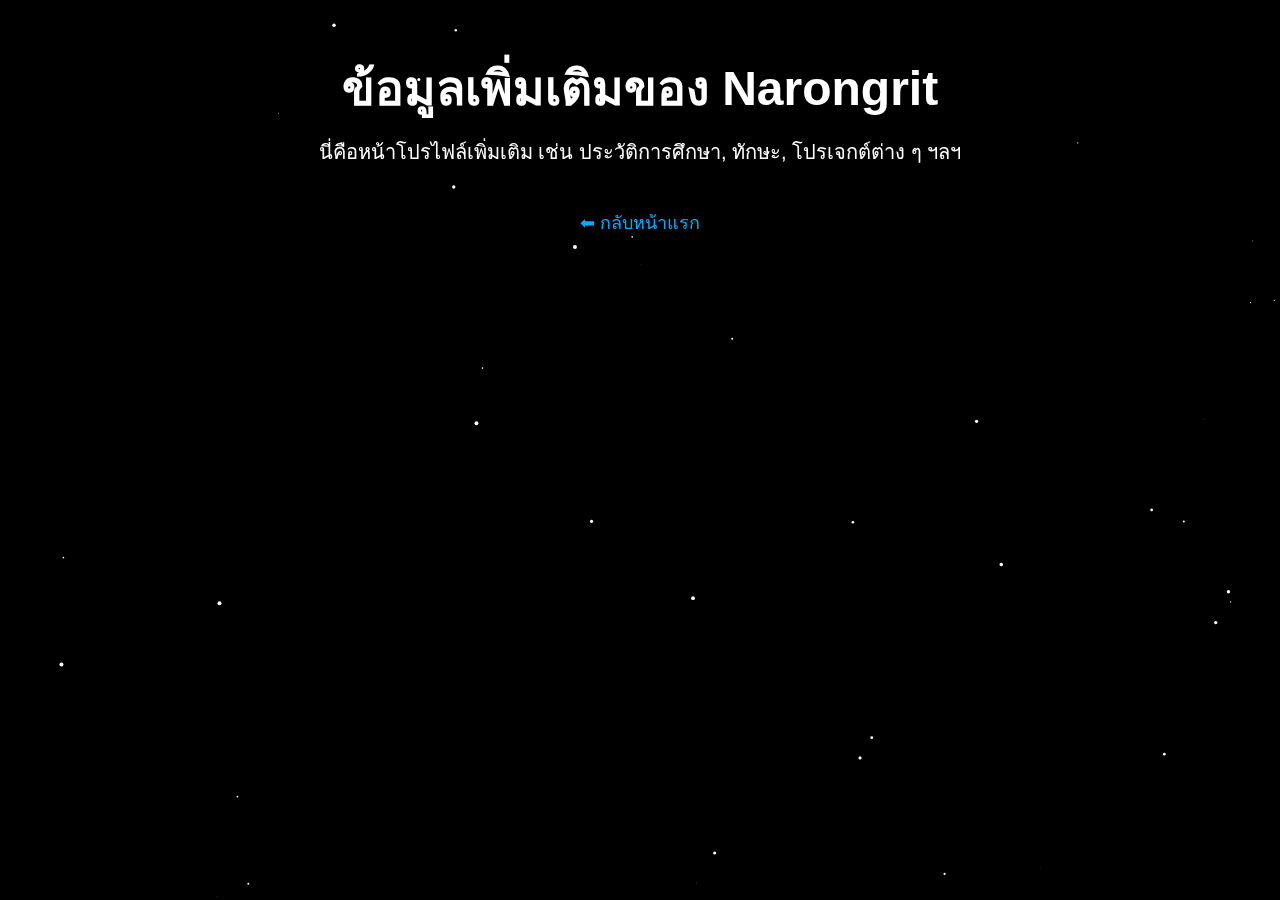
<file: about.html>
<!DOCTYPE html>
<html lang="th">
<head>
  <meta charset="UTF-8">
  <title>ข้อมูลเพิ่มเติม</title>
  <style>
    body {
      margin: 0;
      padding: 0;
      height: 100vh;
      background-color: #000; /* สีพื้นหลังดำแบบอวกาศ */
      overflow: hidden;
      position: relative;
      font-family: sans-serif;
    }

    canvas {
      position: absolute;
      top: 0;
      left: 0;
      width: 100%;
      height: 100%;
      z-index: 0;
    }

    .content {
      position: relative;
      z-index: 1;
      color: white;
      text-align: center;
      padding-top: 50px;
    }

    h1 {
      font-size: 48px;
      margin: 0;
      padding: 0;
    }

    p {
      font-size: 20px;
      margin-top: 10px;
    }

    a {
      display: inline-block;
      margin-top: 20px;
      color: #00aaff;
      text-decoration: none;
      font-size: 18px;
    }

    a:hover {
      text-decoration: underline;
    }
  </style>
</head>
<body>
  <canvas id="bgCanvas"></canvas>

  <div class="content">
    <h1>ข้อมูลเพิ่มเติมของ Narongrit</h1>
    <p>นี่คือหน้าโปรไฟล์เพิ่มเติม เช่น ประวัติการศึกษา, ทักษะ, โปรเจกต์ต่าง ๆ ฯลฯ</p>
    <a href="index.html">⬅ กลับหน้าแรก</a>
  </div>

  <script>
    const canvas = document.getElementById('bgCanvas');
    const ctx = canvas.getContext('2d');
    let width, height;
    let stars = [];

    function resizeCanvas() {
      width = canvas.width = window.innerWidth;
      height = canvas.height = window.innerHeight;
    }

    function createStar() {
      const size = Math.random() * 2;
      const speed = 0.3 + Math.random() * 0.7;
      const x = Math.random() * width;
      const y = Math.random() * height;
      stars.push({ x, y, size, speed });
    }

    function drawStars() {
      ctx.clearRect(0, 0, width, height);

      for (let i = 0; i < stars.length; i++) {
        const star = stars[i];
        ctx.beginPath();
        ctx.arc(star.x, star.y, star.size, 0, Math.PI * 2);
        ctx.fillStyle = 'white';
        ctx.fill();

        star.x += star.speed;

        if (star.x > width) {
          star.x = 0;
          star.y = Math.random() * height;
        }
      }
    }

    function animate() {
      if (stars.length < 500) {
        createStar();
      }
      drawStars();
      requestAnimationFrame(animate);
    }

    resizeCanvas();
    window.addEventListener('resize', resizeCanvas);
    animate();
  </script>
</body>
</html>
</file>
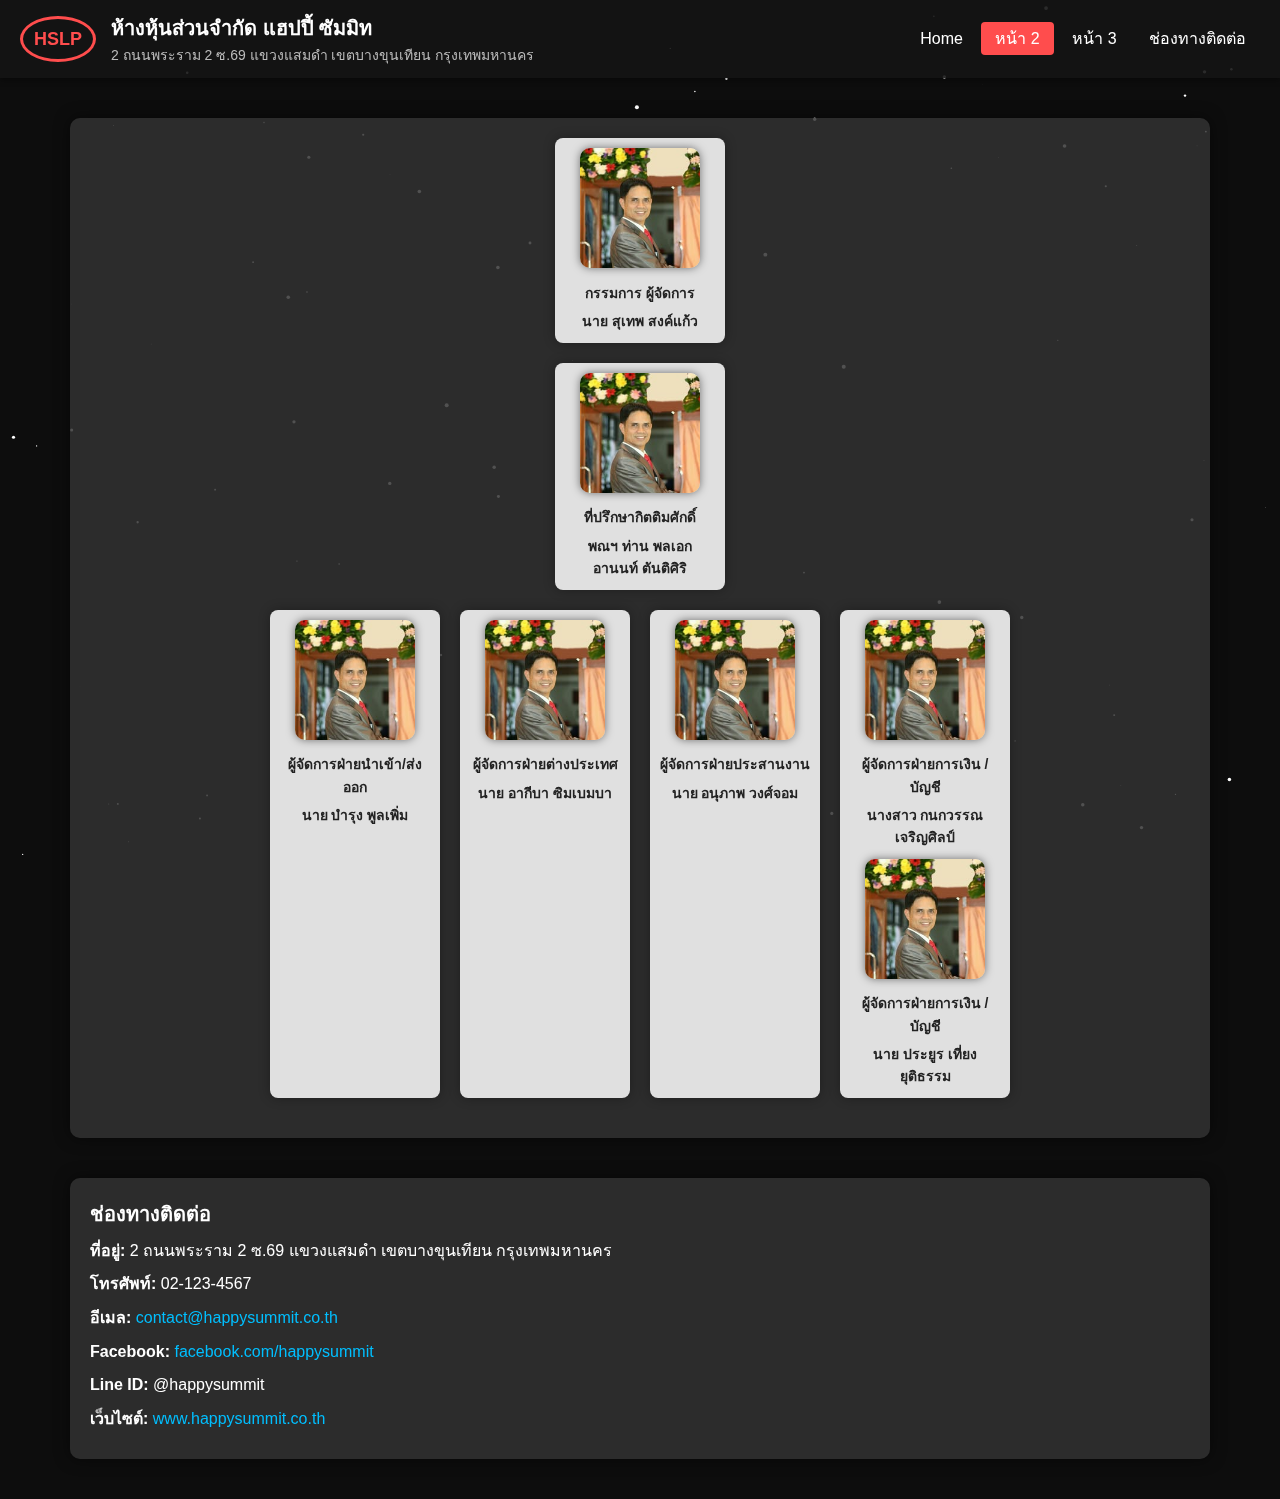
<file: T2.html>
<!DOCTYPE html>
<html lang="th">
<head>
<meta charset="UTF-8">
<meta name="viewport" content="width=device-width, initial-scale=1.0">
<title>Happy Summit</title>
<style>
  body {
    font-family: "Segoe UI", Arial, sans-serif;
    margin: 0;
    padding: 0;
    background: #0d0d0d;
    color: #fff;
    line-height: 1.6;
  }

  /* Canvas background */
  canvas#starsCanvas {
    position: fixed;
    top: 0;
    left: 0;
    z-index: -1;
  }

  /* Navigation Bar */
  nav {
    background: rgba(20, 20, 20, 0.9);
    display: flex;
    justify-content: space-between;
    align-items: center;
    padding: 12px 20px;
    box-shadow: 0 2px 6px rgba(0,0,0,0.4);
  }

  nav a {
    color: #fff;
    text-decoration: none;
    padding: 8px 14px;
    font-size: 16px;
    border-radius: 4px;
    transition: background 0.3s;
  }

  nav a:hover {
    background: #ff4d4d;
  }

  /* Logo area */
  .level2 {
    display: flex;
    align-items: center;
    gap: 15px;
  }

  .circle-container {
    width: 70px;
    height: 40px;
    border: 3px solid #ff4d4d;
    border-radius: 50%;
    display: flex;
    justify-content: center;
    align-items: center;
    color: #ff4d4d;
    font-weight: bold;
    font-size: 18px;
    user-select: none;
  }

  h1 {
    font-size: 20px;
    margin: 0;
  }

  h2 {
    font-size: 14px;
    font-weight: normal;
    margin: 0;
    color: #bbb;
  }

  /* Container content */
  .container {
    max-width: 1100px;
    margin: 40px auto;
    padding: 20px;
    background: rgba(50, 50, 50, 0.85);
    border-radius: 10px;
    box-shadow: 0 0 15px rgba(0,0,0,0.5);
  }

  /* Staff Card */
  .level {
    display: flex;
    justify-content: center;
    gap: 20px;
    flex-wrap: wrap;
    margin-bottom: 20px;
  }

  .node, .node2 {
    background: #e0e0e0;
    padding: 10px;
    border-radius: 8px;
    width: 150px;
    text-align: center;
    box-shadow: 0 0 12px rgba(0,0,0,0.3);
    transition: transform 0.3s;
  }

  .node:hover, .node2:hover {
    transform: translateY(-5px);
  }

  .node img, .node2 img {
    height: 120px;
    border-radius: 10px;
    object-fit: cover;
    box-shadow: 0 0 8px rgba(0,0,0,0.5);
    transition: transform 0.3s ease;
  }

  .node img:hover, .node2 img:hover {
    transform: scale(1.05);
  }

  .node p, .node2 p {
    font-size: 14px;
    font-weight: bold;
    color: #222;
    margin: 6px 0 0;
  }

  /* Contact Info */
  .contact-info p {
    margin: 8px 0;
  }
  .contact-info a {
    color: #00bfff;
    text-decoration: none;
  }
  .contact-info a:hover {
    text-decoration: underline;
  }

  /* Responsive */
  @media (max-width: 700px) {
    nav {
      flex-direction: column;
      gap: 10px;
    }
    .level {
      flex-direction: column;
      align-items: center;
    }
  }
</style>
</head>
<body>

<canvas id="starsCanvas"></canvas>

<nav>
  <div class="level2">
    <div class="circle-container">HSLP</div>
    <div>
      <h1>ห้างหุ้นส่วนจำกัด แฮปปี้ ซัมมิท</h1>
      <h2>2 ถนนพระราม 2 ซ.69 แขวงแสมดำ เขตบางขุนเทียน กรุงเทพมหานคร</h2>
    </div>
  </div>
  <div>
    <a href="T1.html">Home</a>
    <a href="T2.html" style="background:#ff4d4d;">หน้า 2</a>
    <a href="T3.html">หน้า 3</a>
    <a href="T4.html">ช่องทางติดต่อ</a>
  </div>
</nav>

<div class="container">
  <!-- ระดับ 1 -->
  <div class="level">
    <div class="node">
      <img src="ceo2.jpg" alt="CEO">
      <p>กรรมการ ผู้จัดการ</p>
      <p>นาย สุเทพ  สงค์แก้ว</p>
    </div>
  </div>

  <!-- ระดับ 2 -->
  <div class="level">
    <div class="node">
      <img src="ceo2.jpg" alt="Advisor">
      <p>ที่ปรึกษากิตติมศักดิ์</p>
      <p>พณฯ ท่าน พลเอก อานนท์ ตันติศิริ</p>
    </div>
  </div>

  <!-- ระดับ 3 -->
  <div class="level">
    <div class="node">
      <img src="ceo2.jpg" alt="Manager 1">
      <p>ผู้จัดการฝ่ายนำเข้า/ส่งออก</p>
      <p>นาย บำรุง  พูลเพิ่ม</p>
    </div>
    <div class="node">
      <img src="ceo2.jpg" alt="Manager 2">
      <p>ผู้จัดการฝ่ายต่างประเทศ</p>
      <p>นาย อากีบา  ซิมเบมบา</p>
    </div>
    <div class="node">
      <img src="ceo2.jpg" alt="Manager 3">
      <p>ผู้จัดการฝ่ายประสานงาน</p>
      <p>นาย อนุภาพ  วงศ์จอม</p>
    </div>
    <div class="node2">
      <img src="ceo2.jpg" alt="Finance 1">
      <p>ผู้จัดการฝ่ายการเงิน / บัญชี</p>
      <p>นางสาว กนกวรรณ  เจริญศิลป์</p>
      <img src="ceo2.jpg" alt="Finance 2" style="margin-top:10px;">
      <p>ผู้จัดการฝ่ายการเงิน / บัญชี</p>
      <p>นาย ประยูร  เที่ยงยุติธรรม</p>
    </div>
  </div>
</div>

<div class="container contact-info">
  <h1>ช่องทางติดต่อ</h1>
  <p><strong>ที่อยู่:</strong> 2 ถนนพระราม 2 ซ.69 แขวงแสมดำ เขตบางขุนเทียน กรุงเทพมหานคร</p>
  <p><strong>โทรศัพท์:</strong> 02-123-4567</p>
  <p><strong>อีเมล:</strong> <a href="mailto:contact@happysummit.co.th">contact@happysummit.co.th</a></p>
  <p><strong>Facebook:</strong> <a href="https://www.facebook.com/happysummit" target="_blank">facebook.com/happysummit</a></p>
  <p><strong>Line ID:</strong> @happysummit</p>
  <p><strong>เว็บไซต์:</strong> <a href="https://www.happysummit.co.th" target="_blank">www.happysummit.co.th</a></p>
</div>

<script>
  const canvas = document.getElementById('starsCanvas');
  const ctx = canvas.getContext('2d');
  let stars = [];
  let mouse = { x: null, y: null };

  function resizeCanvas() {
    canvas.width = window.innerWidth;
    canvas.height = window.innerHeight;
  }
  window.addEventListener('resize', resizeCanvas);
  resizeCanvas();

  class Star {
    constructor(x, y, radius) {
      this.x = x;
      this.y = y;
      this.radius = radius;
      this.vx = (Math.random() - 0.5) * 0.5;
      this.vy = (Math.random() - 0.5) * 0.5;
    }
    draw() {
      ctx.beginPath();
      ctx.arc(this.x, this.y, this.radius, 0, Math.PI * 2);
      ctx.fillStyle = 'white';
      ctx.fill();
    }
    update() {
      this.x += this.vx;
      this.y += this.vy;
      if (this.x < 0 || this.x > canvas.width) this.vx *= -1;
      if (this.y < 0 || this.y > canvas.height) this.vy *= -1;
      this.draw();
    }
  }

  function initStars() {
    stars = [];
    for (let i = 0; i < 100; i++) {
      let radius = Math.random() * 2;
      let x = Math.random() * canvas.width;
      let y = Math.random() * canvas.height;
      stars.push(new Star(x, y, radius));
    }
  }

  function connectStars() {
    for (let a = 0; a < stars.length; a++) {
      for (let b = a + 1; b < stars.length; b++) {
        let dx = stars[a].x - stars[b].x;
        let dy = stars[a].y - stars[b].y;
        let dist = Math.sqrt(dx * dx + dy * dy);
        if (dist < 120 && mouse.x && mouse.y) {
          let dxm = stars[a].x - mouse.x;
          let dym = stars[a].y - mouse.y;
          let distMouse = Math.sqrt(dxm * dxm + dym * dym);
          if (distMouse < 150) {
            ctx.beginPath();
            ctx.strokeStyle = 'rgba(255,255,255,0.3)';
            ctx.lineWidth = 0.5;
            ctx.moveTo(stars[a].x, stars[a].y);
            ctx.lineTo(stars[b].x, stars[b].y);
            ctx.stroke();
          }
        }
      }
    }
  }

  function animate() {
    ctx.clearRect(0, 0, canvas.width, canvas.height);
    stars.forEach(star => star.update());
    connectStars();
    requestAnimationFrame(animate);
  }

  window.addEventListener('mousemove', e => {
    mouse.x = e.x;
    mouse.y = e.y;
  });
  window.addEventListener('mouseout', () => {
    mouse.x = null;
    mouse.y = null;
  });

  initStars();
  animate();
</script>
</body>
</html>
</file>
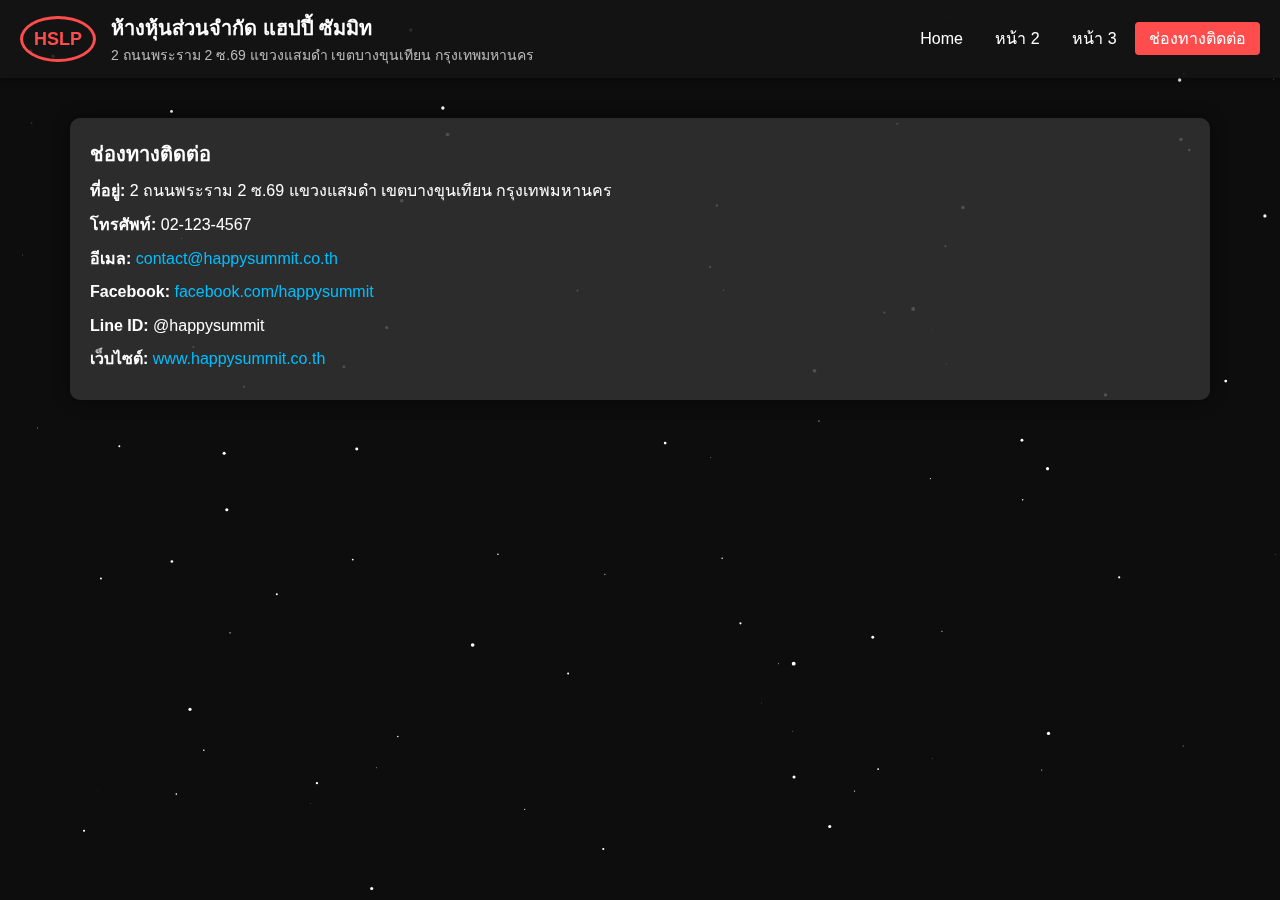
<file: T4.html>
<!DOCTYPE html>
<html lang="th">
<head>
<meta charset="UTF-8">
<meta name="viewport" content="width=device-width, initial-scale=1.0">
<title>Happy Summit</title>
<style>
  body {
    font-family: "Segoe UI", Arial, sans-serif;
    margin: 0;
    padding: 0;
    background: #0d0d0d;
    color: #fff;
    line-height: 1.6;
  }

  /* Canvas background */
  canvas#starsCanvas {
    position: fixed;
    top: 0;
    left: 0;
    z-index: -1;
  }

  /* Navigation Bar */
  nav {
    background: rgba(20, 20, 20, 0.9);
    display: flex;
    justify-content: space-between;
    align-items: center;
    padding: 12px 20px;
    box-shadow: 0 2px 6px rgba(0,0,0,0.4);
  }

  nav a {
    color: #fff;
    text-decoration: none;
    padding: 8px 14px;
    font-size: 16px;
    border-radius: 4px;
    transition: background 0.3s;
  }

  nav a:hover {
    background: #ff4d4d;
  }

  /* Logo area */
  .level2 {
    display: flex;
    align-items: center;
    gap: 15px;
  }

  .circle-container {
    width: 70px;
    height: 40px;
    border: 3px solid #ff4d4d;
    border-radius: 50%;
    display: flex;
    justify-content: center;
    align-items: center;
    color: #ff4d4d;
    font-weight: bold;
    font-size: 18px;
    user-select: none;
  }

  h1 {
    font-size: 20px;
    margin: 0;
  }

  h2 {
    font-size: 14px;
    font-weight: normal;
    margin: 0;
    color: #bbb;
  }

  /* Container content */
  .container {
    max-width: 1100px;
    margin: 40px auto;
    padding: 20px;
    background: rgba(50, 50, 50, 0.85);
    border-radius: 10px;
    box-shadow: 0 0 15px rgba(0,0,0,0.5);
  }

  /* Staff Card */
  .level {
    display: flex;
    justify-content: center;
    gap: 20px;
    flex-wrap: wrap;
    margin-bottom: 20px;
  }

  .node, .node2 {
    background: #e0e0e0;
    padding: 10px;
    border-radius: 8px;
    width: 150px;
    text-align: center;
    box-shadow: 0 0 12px rgba(0,0,0,0.3);
    transition: transform 0.3s;
  }

  .node:hover, .node2:hover {
    transform: translateY(-5px);
  }

  .node img, .node2 img {
    height: 120px;
    border-radius: 10px;
    object-fit: cover;
    box-shadow: 0 0 8px rgba(0,0,0,0.5);
    transition: transform 0.3s ease;
  }

  .node img:hover, .node2 img:hover {
    transform: scale(1.05);
  }

  .node p, .node2 p {
    font-size: 14px;
    font-weight: bold;
    color: #222;
    margin: 6px 0 0;
  }

  /* Contact Info */
  .contact-info p {
    margin: 8px 0;
  }
  .contact-info a {
    color: #00bfff;
    text-decoration: none;
  }
  .contact-info a:hover {
    text-decoration: underline;
  }

  /* Responsive */
  @media (max-width: 700px) {
    nav {
      flex-direction: column;
      gap: 10px;
    }
    .level {
      flex-direction: column;
      align-items: center;
    }
  }
</style>
</head>
<body>

<canvas id="starsCanvas"></canvas>

<nav>
  <div class="level2">
    <div class="circle-container">HSLP</div>
    <div>
      <h1>ห้างหุ้นส่วนจำกัด แฮปปี้ ซัมมิท</h1>
      <h2>2 ถนนพระราม 2 ซ.69 แขวงแสมดำ เขตบางขุนเทียน กรุงเทพมหานคร</h2>
    </div>
  </div>
  <div>
    <a href="T1.html">Home</a>
    <a href="T2.html">หน้า 2</a>
    <a href="T3.html">หน้า 3</a>
    <a href="T4.html"style="background:#ff4d4d;">ช่องทางติดต่อ</a>
  </div>
</nav>

<div class="container contact-info">
  <h1>ช่องทางติดต่อ</h1>
  <p><strong>ที่อยู่:</strong> 2 ถนนพระราม 2 ซ.69 แขวงแสมดำ เขตบางขุนเทียน กรุงเทพมหานคร</p>
  <p><strong>โทรศัพท์:</strong> 02-123-4567</p>
  <p><strong>อีเมล:</strong> <a href="mailto:contact@happysummit.co.th">contact@happysummit.co.th</a></p>
  <p><strong>Facebook:</strong> <a href="https://www.facebook.com/happysummit" target="_blank">facebook.com/happysummit</a></p>
  <p><strong>Line ID:</strong> @happysummit</p>
  <p><strong>เว็บไซต์:</strong> <a href="https://www.happysummit.co.th" target="_blank">www.happysummit.co.th</a></p>
</div>

<script>
  const canvas = document.getElementById('starsCanvas');
  const ctx = canvas.getContext('2d');
  let stars = [];
  let mouse = { x: null, y: null };

  function resizeCanvas() {
    canvas.width = window.innerWidth;
    canvas.height = window.innerHeight;
  }
  window.addEventListener('resize', resizeCanvas);
  resizeCanvas();

  class Star {
    constructor(x, y, radius) {
      this.x = x;
      this.y = y;
      this.radius = radius;
      this.vx = (Math.random() - 0.5) * 0.5;
      this.vy = (Math.random() - 0.5) * 0.5;
    }
    draw() {
      ctx.beginPath();
      ctx.arc(this.x, this.y, this.radius, 0, Math.PI * 2);
      ctx.fillStyle = 'white';
      ctx.fill();
    }
    update() {
      this.x += this.vx;
      this.y += this.vy;
      if (this.x < 0 || this.x > canvas.width) this.vx *= -1;
      if (this.y < 0 || this.y > canvas.height) this.vy *= -1;
      this.draw();
    }
  }

  function initStars() {
    stars = [];
    for (let i = 0; i < 100; i++) {
      let radius = Math.random() * 2;
      let x = Math.random() * canvas.width;
      let y = Math.random() * canvas.height;
      stars.push(new Star(x, y, radius));
    }
  }

  function connectStars() {
    for (let a = 0; a < stars.length; a++) {
      for (let b = a + 1; b < stars.length; b++) {
        let dx = stars[a].x - stars[b].x;
        let dy = stars[a].y - stars[b].y;
        let dist = Math.sqrt(dx * dx + dy * dy);
        if (dist < 120 && mouse.x && mouse.y) {
          let dxm = stars[a].x - mouse.x;
          let dym = stars[a].y - mouse.y;
          let distMouse = Math.sqrt(dxm * dxm + dym * dym);
          if (distMouse < 150) {
            ctx.beginPath();
            ctx.strokeStyle = 'rgba(255,255,255,0.3)';
            ctx.lineWidth = 0.5;
            ctx.moveTo(stars[a].x, stars[a].y);
            ctx.lineTo(stars[b].x, stars[b].y);
            ctx.stroke();
          }
        }
      }
    }
  }

  function animate() {
    ctx.clearRect(0, 0, canvas.width, canvas.height);
    stars.forEach(star => star.update());
    connectStars();
    requestAnimationFrame(animate);
  }

  window.addEventListener('mousemove', e => {
    mouse.x = e.x;
    mouse.y = e.y;
  });
  window.addEventListener('mouseout', () => {
    mouse.x = null;
    mouse.y = null;
  });

  initStars();
  animate();
</script>
</body>
</html>
</file>
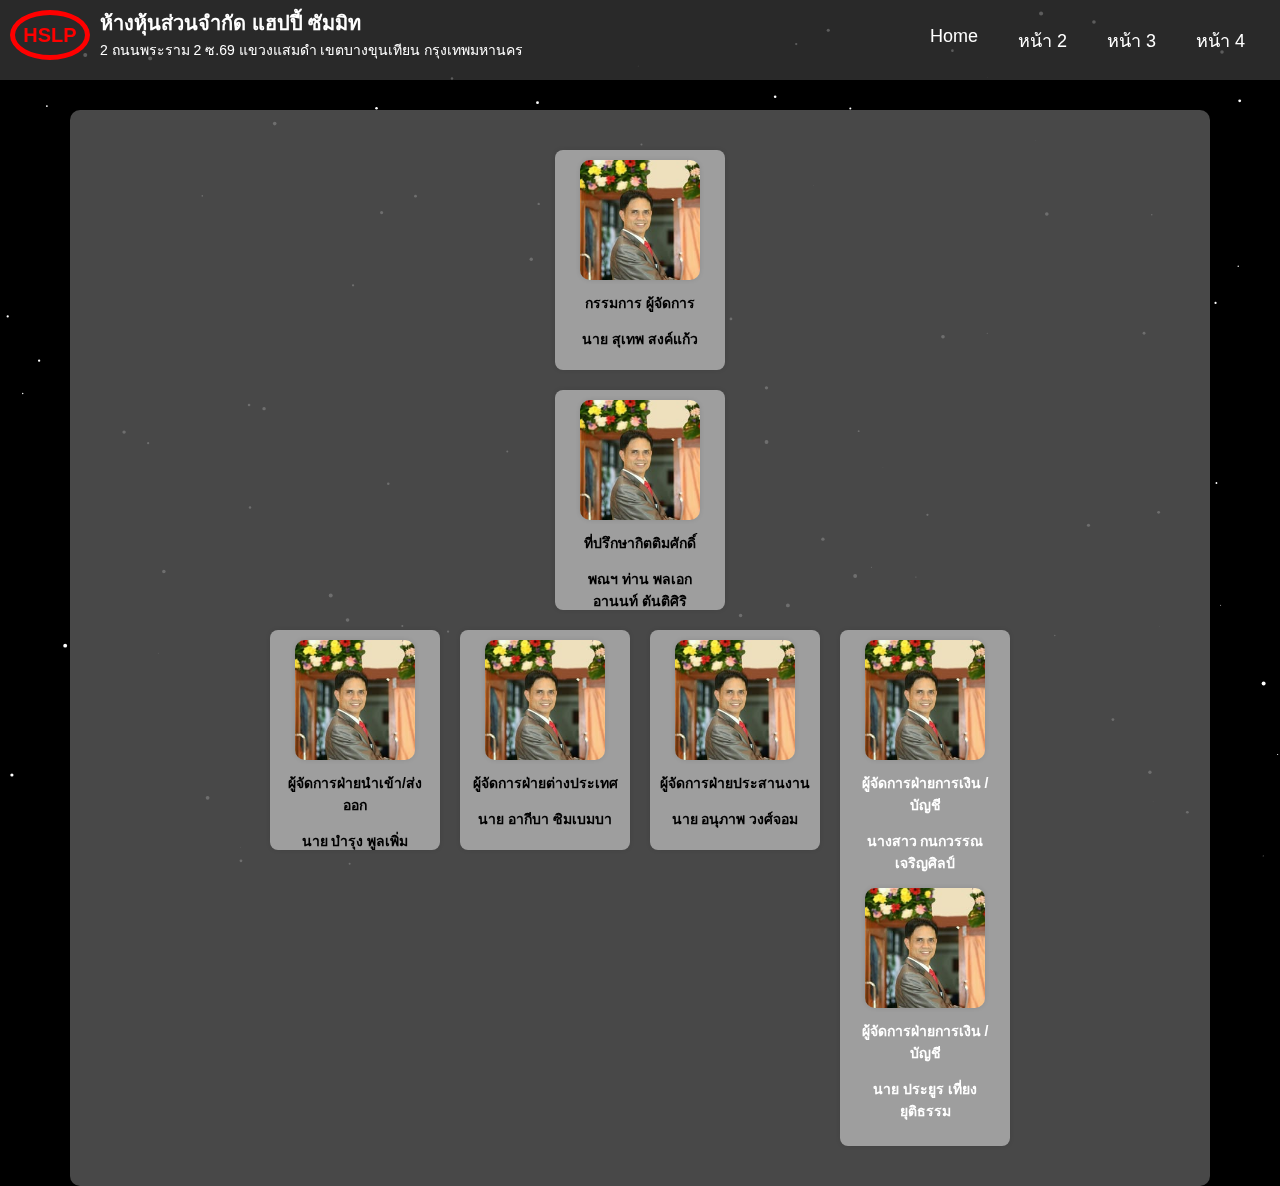
<file: test.html>
<!DOCTYPE html>
<html lang="th">
<head>
<meta charset="UTF-8">
<meta name="viewport" content="width=device-width, initial-scale=1.0">
<title>Happy Summit</title>
<style>
  body{
    font-family: Arial, sans-serif;
    margin:0;
    padding:0;
    background:#000; /* พื้นหลังสีดำรอง */
    color:#fff;
  }

  /* ทำให้ canvas อยู่ด้านหลัง */
  canvas#starsCanvas {
    position: fixed;
    top: 0;
    left: 0;
    z-index: -1;
  }

  /* เมนูนำทาง */
  nav{
    background:rgba(51,51,51,0.8);
    display:flex;
    flex-wrap:wrap;
    padding:10px;
    /*justify-content:center;*/

    justify-content: space-between; /* กระจายซ้าย-ขวา */
    align-items: center;
  }
  nav a{
    color:#fff;
    text-decoration:none;
    padding:10px 15px;
    display:inline-block;
  }
  nav a:hover{
    background:#555;
  }

  h1 {
    font-size: 20px;
    margin-top: auto;
    margin-bottom: -0px;
  }
  
  h2 {
    font-size: 14px;
    font-weight: normal;
    margin-top: 0;
  }

  .node p {
    font-size: 16px;
    color:#000;
  }

  nav a {
    font-size: 18px;
    margin-right: 10px;
    /*margin-left: auto; /* ผลัก block ไปทางขวา */
  }

  /* เนื้อหา */
  .container{
    max-width:1100px;
    margin:0 auto;
    padding:20px;
    position:relative;
    z-index:1; /* ให้อยู่เหนือ canvas */
    background: rgba(85, 85, 85, 0.85);
    border-radius: 10px;
      margin-top: 30px; /* ช่องว่างเฉพาะ container ถัดไป */
  }
  .circle-container {
    width: 70px;
    height: 40px;
    border: 5px solid red; /* วงกลมสีแดง */
    border-radius: 100% / 100%; /* ทำให้เป็นวงกลม */
    display: flex;
    justify-content: center;
    align-items: center;
    color: red; /* ตัวอักษรสีแดง */
    font-size: 20px;
    font-weight: bold;
    font-family: Arial, sans-serif;
    user-select: none;
    /*margin: 40px auto;*/
    margin-bottom: 10px; /* ปรับระยะห่างกับหัวข้อถัดไป */

    
  }
  /* แผนผังองค์กร */
  .level{
    display:flex;
    justify-content:center;
    gap:20px;
    margin:20px 0;
    flex-wrap:wrap;
  }
  .level2 {
    height: 60px;
    /*order: 2;*/ 
    /*margin-left: auto; /* ผลัก block ไปทางขวา */
    display: flex;
    justify-content: center;
    align-items: center; /* จัดแนวแกนขวางให้ตรงกลาง */
    gap: 10px; /* เว้นระยะห่างระหว่าง HSLP กับหัวข้อ */
    flex-direction: row; /* เรียงแนวนอน */
    
  }

  .titles {
    display: flex;
    flex-direction: column;
    justify-content: center;
    
  }
  .titles2 {

    display: flex;
    justify-content: center;
  }
  .node{
    background:#9e9e9e;
    padding:10px;
    border-radius:8px;
    box-shadow:0 0 5px rgba(0, 0, 0, 0.1);
    text-align:center;
    width:150px;
    height: 200px; /*200px; /* ความสูงกำหนดตายตัว */
  }
  .node2{
    background:#9e9e9e;
    padding:10px;
    border-radius:8px;
    box-shadow:0 0 5px rgba(0, 0, 0, 0.1);
    text-align:center;
    width:150px;
    height: auto; /*200px; /* ความสูงกำหนดตายตัว */
  }
  .node img {
    width: auto; /*100%;*/
    height: 120px; /* ความสูงกำหนดตายตัว */
    border-radius: 10px;
      box-shadow:0 0 5px rgba(0, 0, 0, 0.1);
    object-fit: cover;
  }
  .node p{
    font-size: 14px;
    margin-top:8px;
    font-weight:bold;
  }

  .node2 img {
    width: auto; /*100%;*/
    height: 120px; /* ความสูงกำหนดตายตัว */
    border-radius: 10px;
      box-shadow:0 0 5px rgba(0, 0, 0, 0.1);
    object-fit: cover;
  }
  .node2 p{
    font-size: 14px;/*14px*/
    margin-top:8px;
    font-weight:bold;
  }
  /* Responsive: มือถือแนวตั้ง */
  @media (max-width:700px){
    nav{
      flex-direction:column;
      align-items:center;
    }
    nav a{
      width:100%;
      text-align:center;
      border-bottom:1px solid #444;
    }
    .level{
      flex-direction:column;
      align-items:center;
    }
    .node{
      width:90%;
      max-width:300px;
    }
  }
  
</style>
</head>
<body>

<canvas id="starsCanvas"></canvas>

<nav>
  <div class="level2">
    <div class="circle-container">HSLP</div>
    <div class="titles">
      <h1>ห้างหุ้นส่วนจำกัด แฮปปี้ ซัมมิท</h1>
      <h2>2 ถนนพระราม 2 ซ.69 แขวงแสมดำ เขตบางขุนเทียน กรุงเทพมหานคร</h2>
    </div>
  </div>
  <div class="titles2"> 
    <a href="happyhome.html">Home</a>
    <a href="page2.html">หน้า 2</a>
    <a href="page3.html">หน้า 3</a>
    <a href="page4.html">หน้า 4</a>
  </div>
</nav>

<div class="container">
  <!-- ระดับ 1 -->
  <div class="level">
    <div class="node">
      <img src="ceo2.jpg" alt="CEO">
      <p>กรรมการ ผู้จัดการ</p>
      <p>นาย สุเทพ  สงค์แก้ว</p>
    </div>
  </div>
  <!-- ระดับ 2 -->
  <div class="level">
    <div class="node">
      <img src="ceo2.jpg" alt="CEO">
      <p>ที่ปรึกษากิตติมศักดิ์</p>
      <p>พณฯ ท่าน พลเอก อานนท์ ตันติศิริ</p>
    </div>
  </div>

  <!-- ระดับ 3 -->
  <div class="level">
    <div class="node">
      <img src="ceo2.jpg" alt="Manager 1">
      <p>ผู้จัดการฝ่ายนำเข้า/ส่งออก</p>
      <p>นาย บำรุง  พูลเพิ่ม</p>
    </div>
    <div class="node">
      <img src="ceo2.jpg" alt="Manager 2">
      <p>ผู้จัดการฝ่ายต่างประเทศ</p>
      <p>นาย อากีบา  ซิมเบมบา</p>
    </div>
    <div class="node">
      <img src="ceo2.jpg" alt="Manager 3">
      <p>ผู้จัดการฝ่ายประสานงาน</p>
      <p>นาย อนุภาพ  วงศ์จอม</p>
    </div>
    <div class="node2" height="auto" >
      <img src="ceo2.jpg" alt="Manager 3">
      <p>ผู้จัดการฝ่ายการเงิน / บัญชี</p>
      <p>นางสาว กนกวรรณ  เจริญศิลป์</p>

      <img src="ceo2.jpg" alt="Manager 3" >
      <p>ผู้จัดการฝ่ายการเงิน / บัญชี</p>
      <p>นาย ประยูร  เที่ยงยุติธรรม</p>
    </div>
  </div>
</div>

<script>
  const canvas = document.getElementById('starsCanvas');
  const ctx = canvas.getContext('2d');
  let stars = [];
  let mouse = { x: null, y: null };

  function resizeCanvas() {
    canvas.width = window.innerWidth;
    canvas.height = window.innerHeight;
  }
  window.addEventListener('resize', resizeCanvas);
  resizeCanvas();

  class Star {
    constructor(x, y, radius) {
      this.x = x;
      this.y = y;
      this.radius = radius;
      this.vx = (Math.random() - 0.5) * 0.5;
      this.vy = (Math.random() - 0.5) * 0.5;
    }
    draw() {
      ctx.beginPath();
      ctx.arc(this.x, this.y, this.radius, 0, Math.PI * 2);
      ctx.fillStyle = 'white';
      ctx.fill();
    }
    update() {
      this.x += this.vx;
      this.y += this.vy;
      if (this.x < 0 || this.x > canvas.width) this.vx *= -1;
      if (this.y < 0 || this.y > canvas.height) this.vy *= -1;
      this.draw();
    }
  }

  function initStars() {
    stars = [];
    for (let i = 0; i < 100; i++) {
      let radius = Math.random() * 2;
      let x = Math.random() * canvas.width;
      let y = Math.random() * canvas.height;
      stars.push(new Star(x, y, radius));
    }
  }

  function connectStars() {
    for (let a = 0; a < stars.length; a++) {
      for (let b = a + 1; b < stars.length; b++) {
        let dx = stars[a].x - stars[b].x;
        let dy = stars[a].y - stars[b].y;
        let dist = Math.sqrt(dx * dx + dy * dy);
        if (dist < 120) {
          if (mouse.x && mouse.y) {
            let dxm = stars[a].x - mouse.x;
            let dym = stars[a].y - mouse.y;
            let distMouse = Math.sqrt(dxm * dxm + dym * dym);
            if (distMouse < 150) {
              ctx.beginPath();
              ctx.strokeStyle = 'rgba(255,255,255,0.3)';
              ctx.lineWidth = 0.5;
              ctx.moveTo(stars[a].x, stars[a].y);
              ctx.lineTo(stars[b].x, stars[b].y);
              ctx.stroke();
            }
          }
        }
      }
    }
  }

  function animate() {
    ctx.clearRect(0, 0, canvas.width, canvas.height);
    stars.forEach(star => star.update());
    connectStars();
    requestAnimationFrame(animate);
  }

  window.addEventListener('mousemove', function(e) {
    mouse.x = e.x;
    mouse.y = e.y;
  });

  window.addEventListener('mouseout', function() {
    mouse.x = null;
    mouse.y = null;
  });

  initStars();
  animate();
</script>

</body>
</html>
</file>
